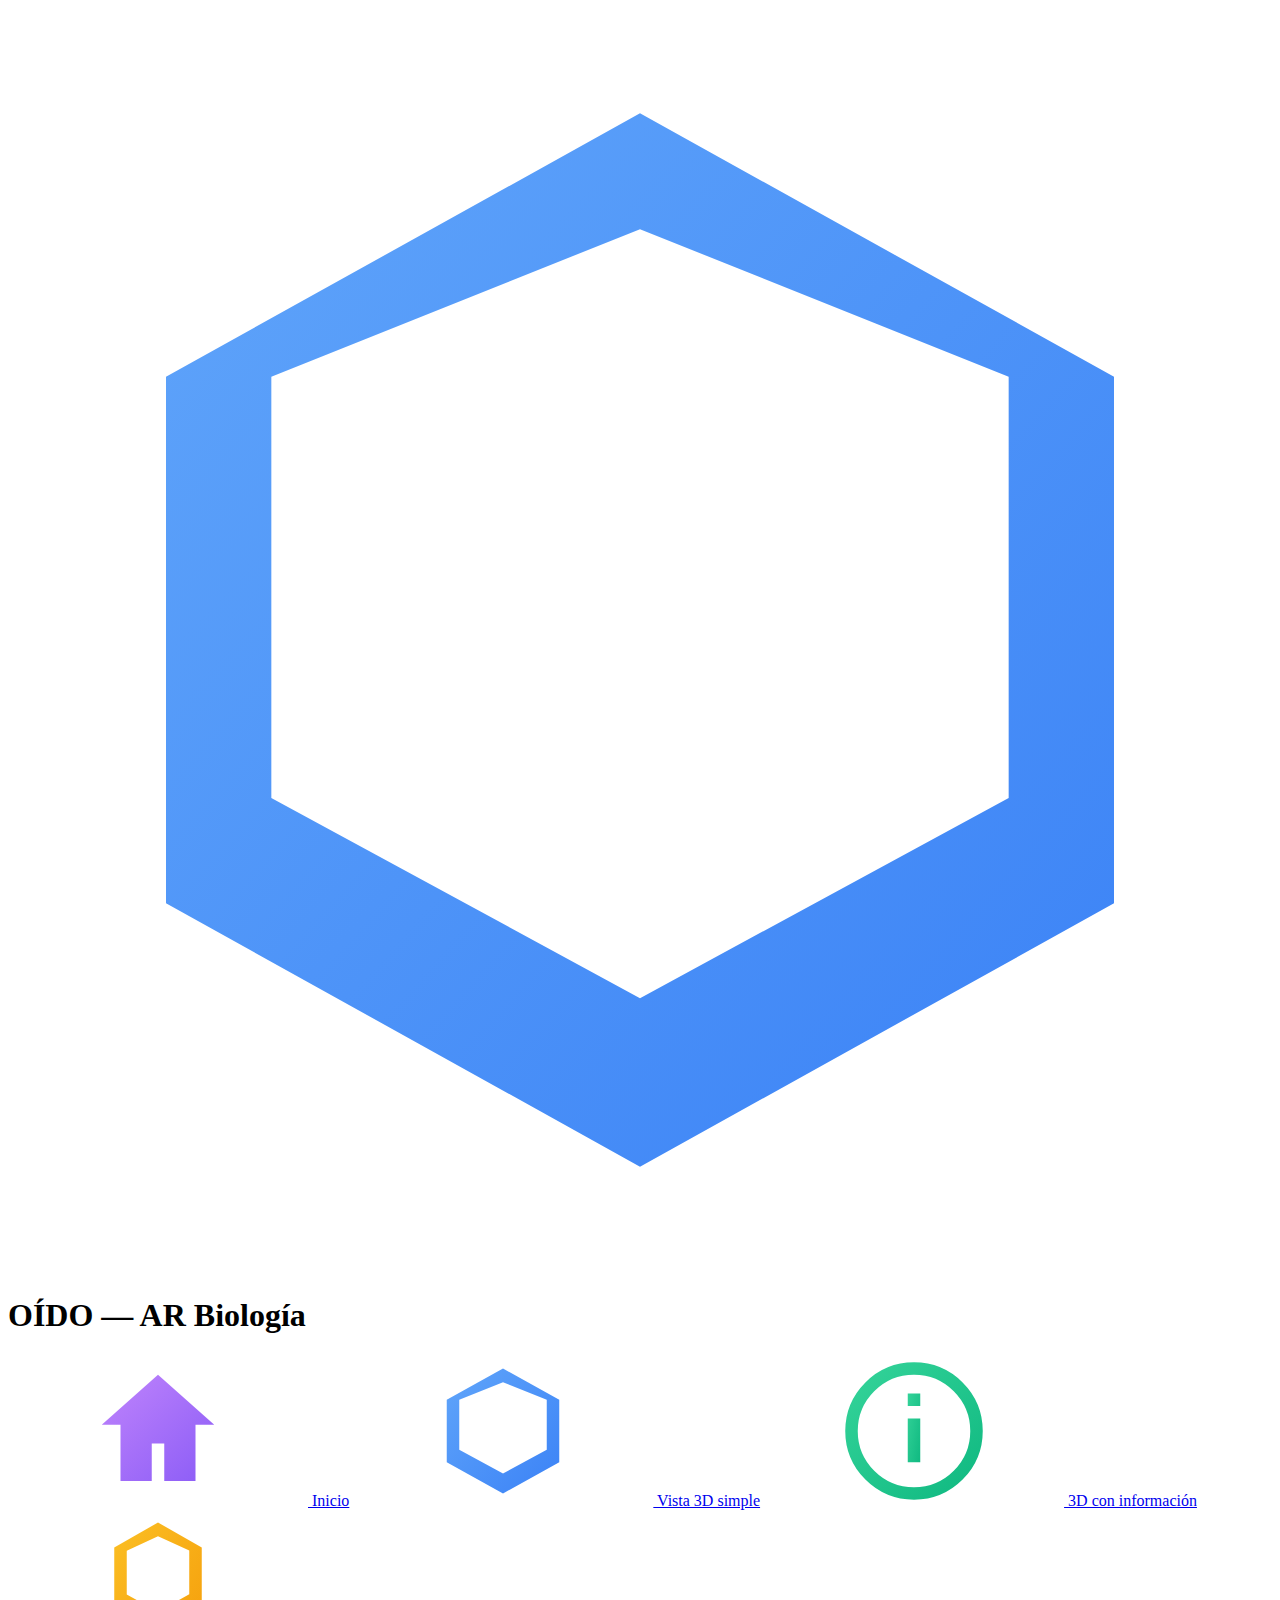
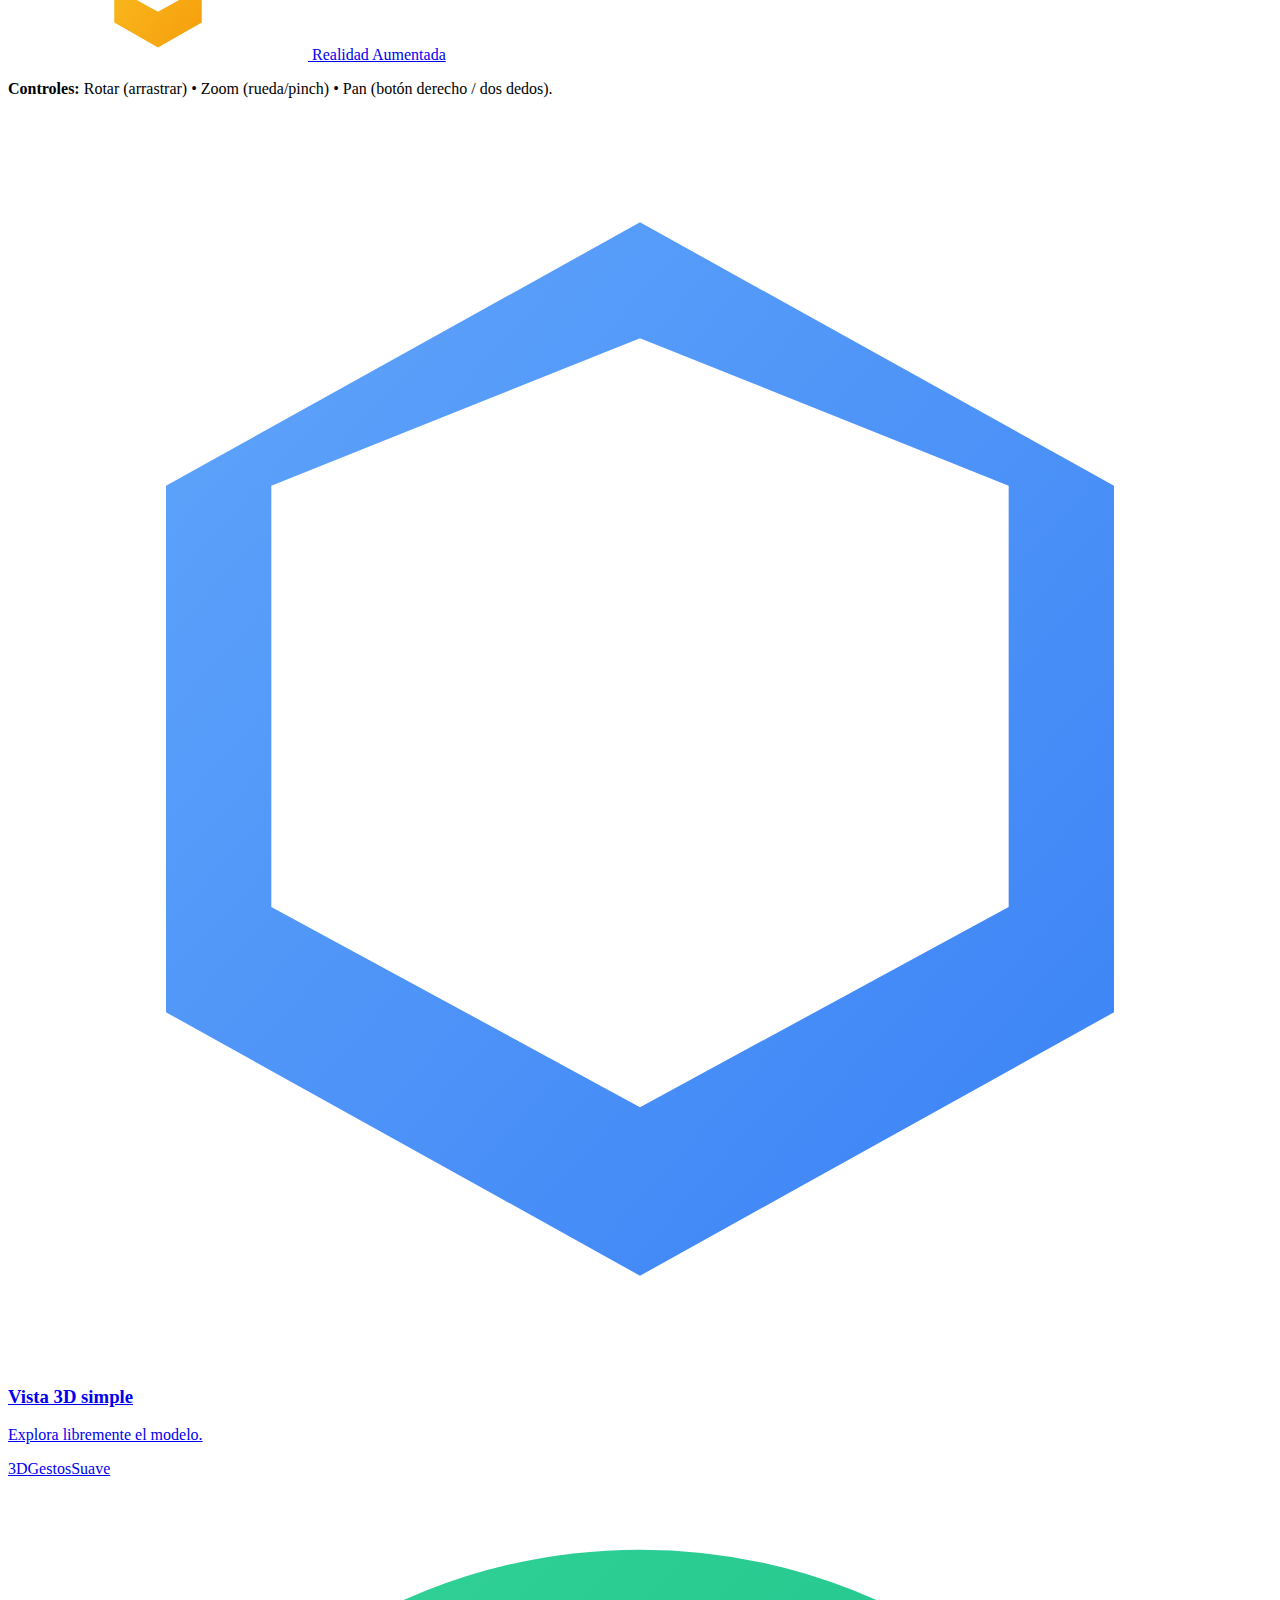
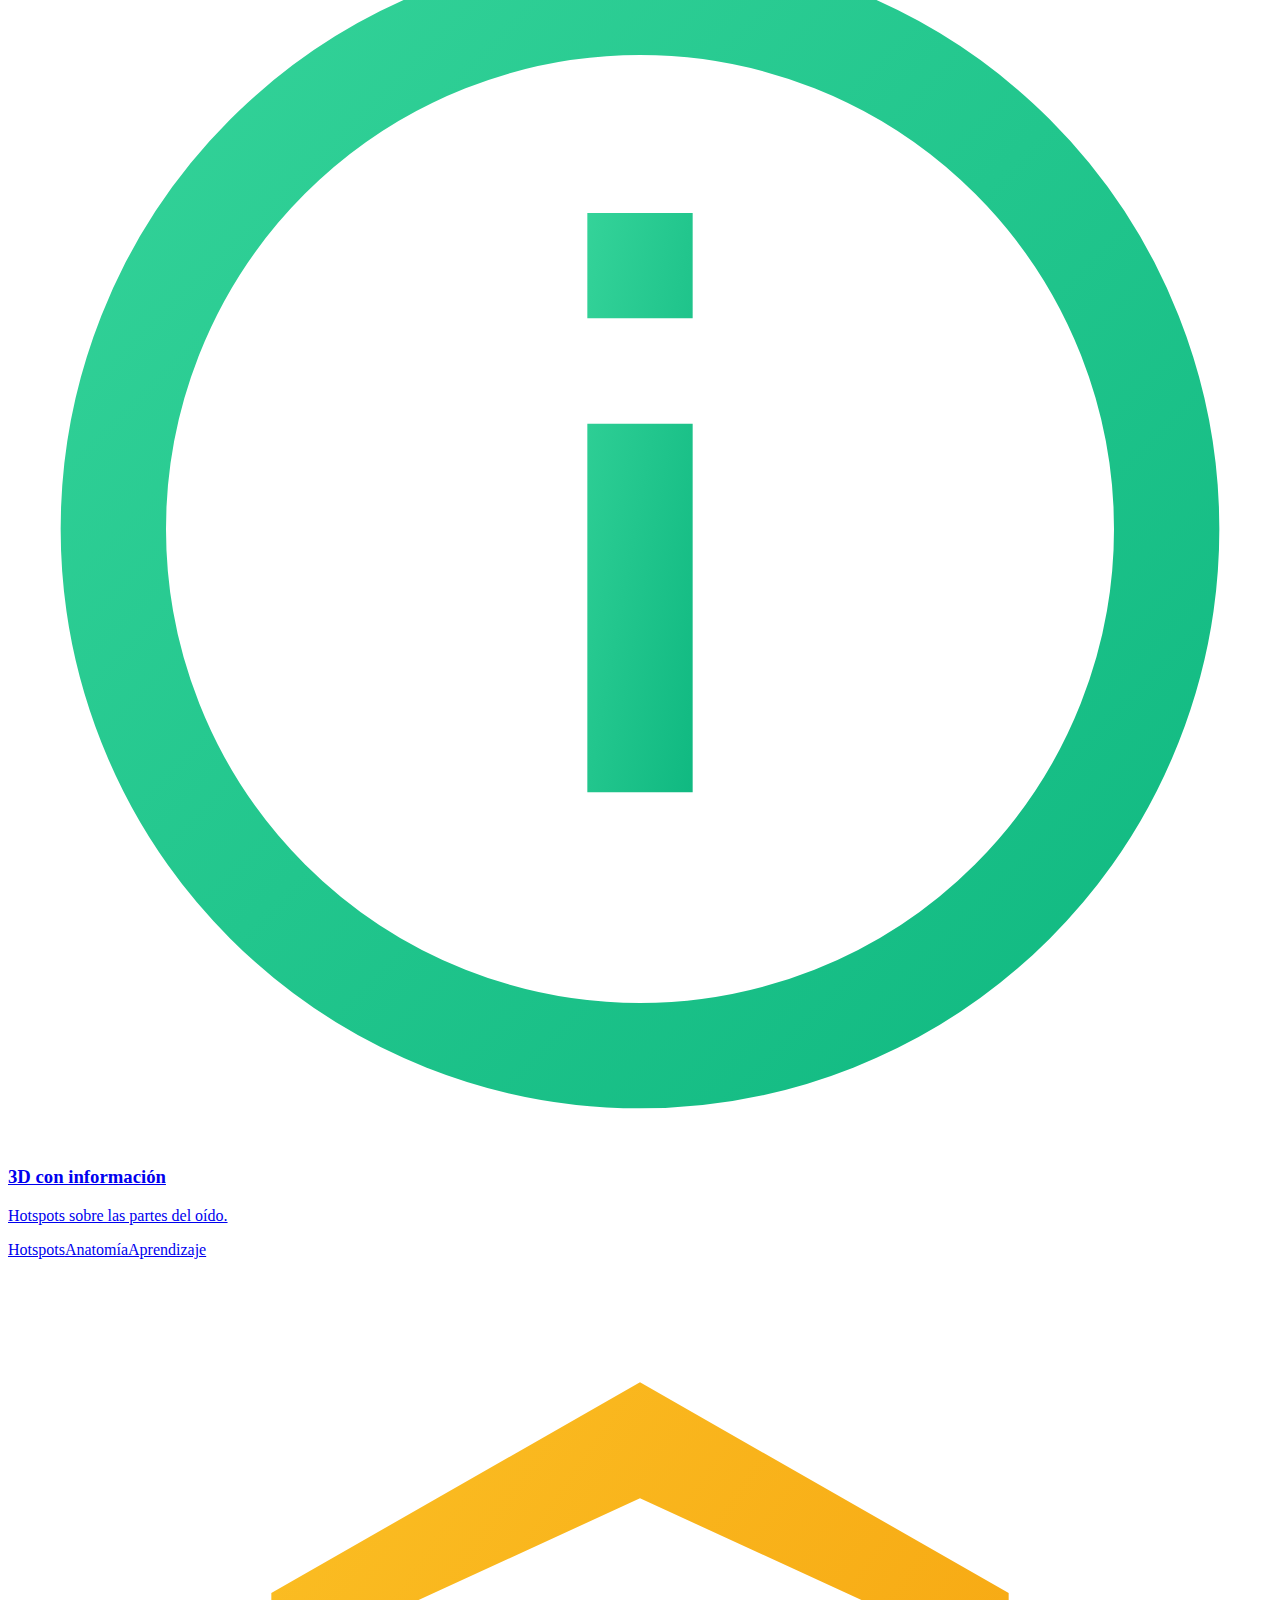
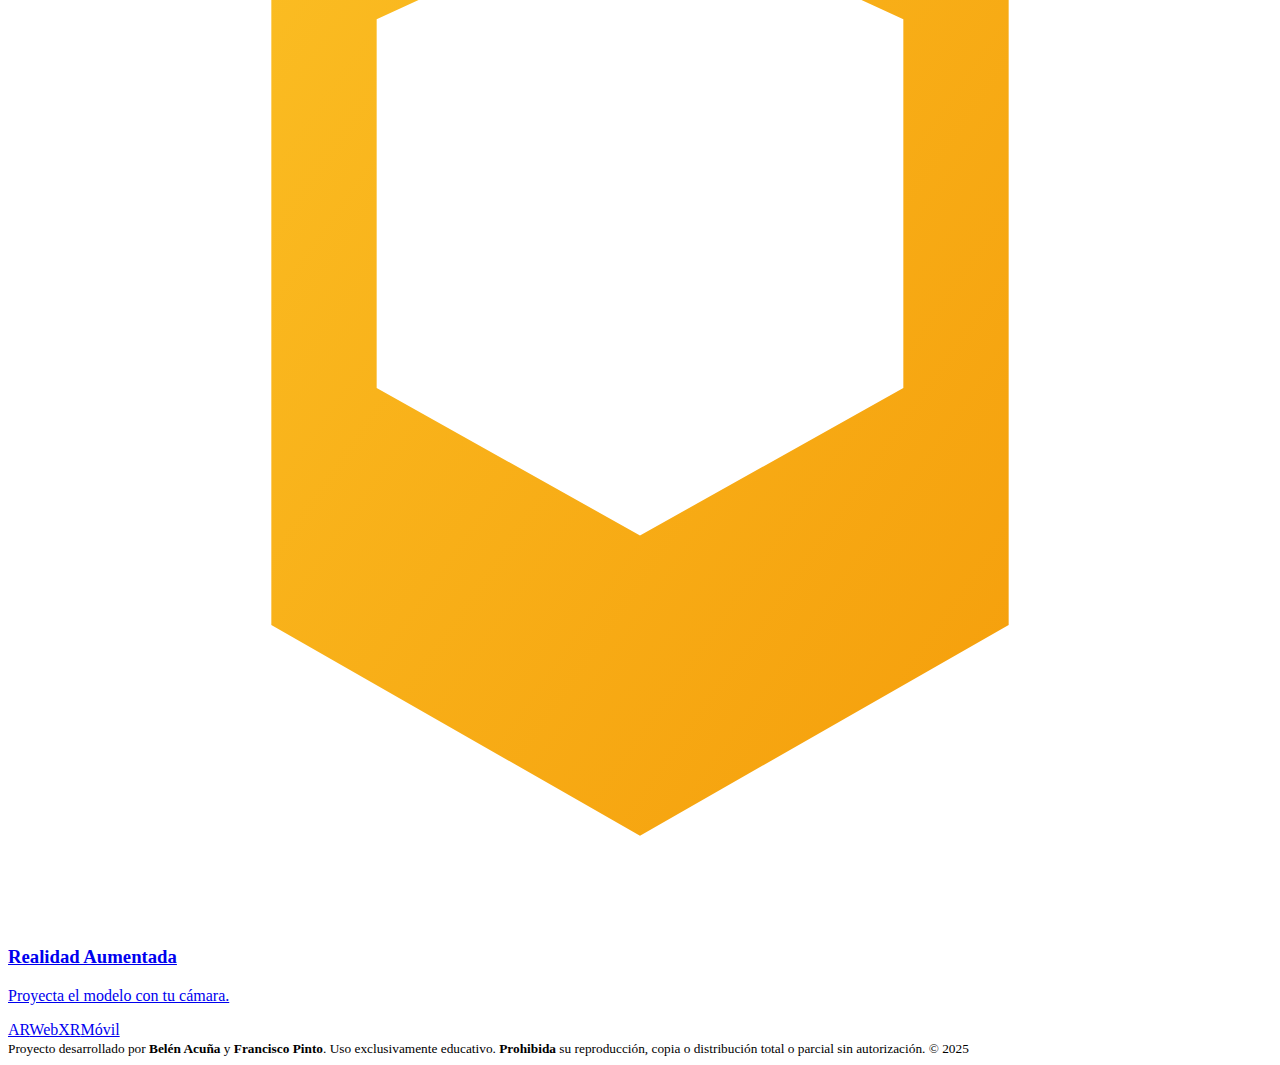
<file: index.html>
<!DOCTYPE html>
<html lang="es">
<head>
  <meta charset="utf-8"/>
  <meta name="viewport" content="width=device-width, initial-scale=1"/>
  <title>OÍDO — AR Biología</title>
  <link rel="stylesheet" href="css/styles.css"/>
</head>
<body>
  
<svg width="0" height="0" style="position:absolute">
  <defs>
    <linearGradient id="g-blue" x1="0" y1="0" x2="1" y2="1"><stop offset="0%" stop-color="#60a5fa"/><stop offset="100%" stop-color="#3b82f6"/></linearGradient>
    <linearGradient id="g-green" x1="0" y1="0" x2="1" y2="1"><stop offset="0%" stop-color="#34d399"/><stop offset="100%" stop-color="#10b981"/></linearGradient>
    <linearGradient id="g-orange" x1="0" y1="0" x2="1" y2="1"><stop offset="0%" stop-color="#fbbf24"/><stop offset="100%" stop-color="#f59e0b"/></linearGradient>
    <linearGradient id="g-purple" x1="0" y1="0" x2="1" y2="1"><stop offset="0%" stop-color="#c084fc"/><stop offset="100%" stop-color="#8b5cf6"/></linearGradient>
  </defs>
</svg>
<svg width="0" height="0" style="position:absolute">
  <symbol id="ico-home" viewBox="0 0 24 24"><path fill="url(#g-purple)" d="M12 3l9 8h-3v9h-5v-6h-2v6H6v-9H3l9-8z"/></symbol>
  <symbol id="ico-3d" viewBox="0 0 24 24"><path fill="url(#g-blue)" d="M12 2l9 5v10l-9 5-9-5V7l9-5zm0 2.2L5 7v8l7 3.8 7-3.8V7L12 4.2z"/></symbol>
  <symbol id="ico-info" viewBox="0 0 24 24"><circle cx="12" cy="12" r="10" fill="none" stroke="url(#g-green)" stroke-width="2"/><path fill="url(#g-green)" d="M11 10h2v7h-2zM11 6h2v2h-2z"/></symbol>
  <symbol id="ico-ar" viewBox="0 0 24 24"><path fill="url(#g-orange)" d="M12 2l7 4v12l-7 4-7-4V6l7-4zm0 2.2L7 6.5v7l5 2.8 5-2.8v-7L12 4.2z"/></symbol>
</svg>

  <div class="container">
    <header class="header">
      <div class="brand">
        <div class="logo"><svg viewBox="0 0 24 24"><use href="#ico-3d"></use></svg></div>
        <h1>OÍDO — AR Biología</h1>
      </div>
      
      <nav class="actions">
        <a class="btn grad-purple" href="index.html"><svg class="ico"><use href="#ico-home"/></svg> Inicio</a>
        <a class="btn grad-blue" href="scene-simple.html"><svg class="ico"><use href="#ico-3d"/></svg> Vista 3D simple</a>
        <a class="btn grad-green" href="scene-info.html"><svg class="ico"><use href="#ico-info"/></svg> 3D con información</a>
        <a class="btn grad-orange" href="ar.html"><svg class="ico"><use href="#ico-ar"/></svg> Realidad Aumentada</a>
      </nav>
    
    </header>

    <section class="card">
      <p class="legend"><strong>Controles:</strong> Rotar (arrastrar) • Zoom (rueda/pinch) • Pan (botón derecho / dos dedos).</p>
    </section>

    <section class="cards3" style="margin-top:16px">
      <a class="card link" href="scene-simple.html"><h3><span class="card-ico"><svg viewBox="0 0 24 24"><use href="#ico-3d"/></svg></span> Vista 3D simple</h3><p>Explora libremente el modelo.</p><div class="chipline"><span class="chip blue">3D</span><span class="chip purple">Gestos</span><span class="chip green">Suave</span></div></a>
      <a class="card link" href="scene-info.html"><h3><span class="card-ico"><svg viewBox="0 0 24 24"><use href="#ico-info"/></svg></span> 3D con información</h3><p>Hotspots sobre las partes del oído.</p><div class="chipline"><span class="chip green">Hotspots</span><span class="chip blue">Anatomía</span><span class="chip orange">Aprendizaje</span></div></a>
      <a class="card link" href="ar.html"><h3><span class="card-ico"><svg viewBox="0 0 24 24"><use href="#ico-ar"/></svg></span> Realidad Aumentada</h3><p>Proyecta el modelo con tu cámara.</p><div class="chipline"><span class="chip orange">AR</span><span class="chip blue">WebXR</span><span class="chip green">Móvil</span></div></a>
    </section>

    <footer class="footer">
  <small>Proyecto desarrollado por <strong>Belén Acuña</strong> y <strong>Francisco Pinto</strong>. Uso exclusivamente educativo. <strong>Prohibida</strong> su reproducción, copia o distribución total o parcial sin autorización. © 2025</small>
</footer>
  </div>
  
<script>
(function(){
  const block = (e)=>{ e.preventDefault(); e.stopPropagation(); return false; };
  document.addEventListener('contextmenu', block, {capture:true});
  document.addEventListener('keydown', function(e){
    const k = e.key.toLowerCase();
    if (k === 'f12') return block(e);
    if (e.ctrlKey && e.shiftKey && ['i','j','c'].includes(k)) return block(e);
    if (e.ctrlKey && ['u','s','p'].includes(k)) return block(e);
  }, {capture:true});
})();
</script>

</body>
</html>
</file>
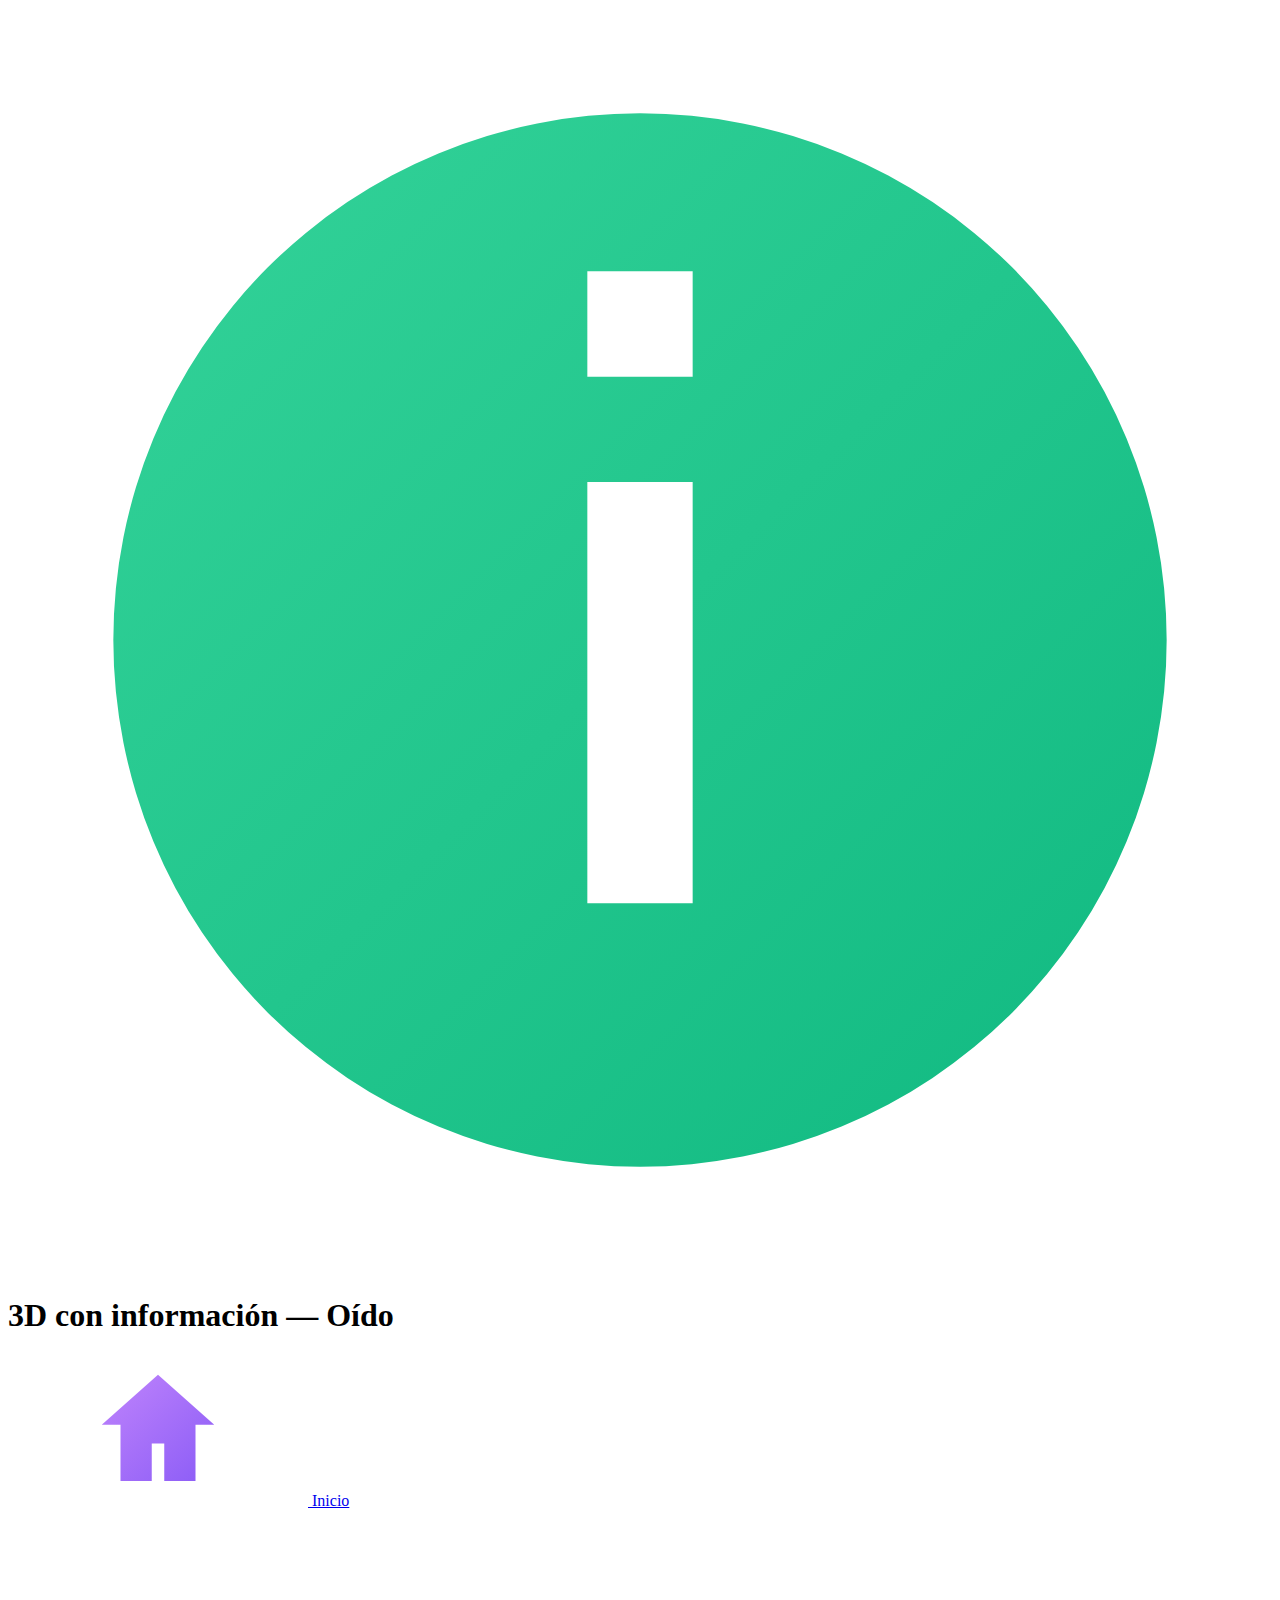
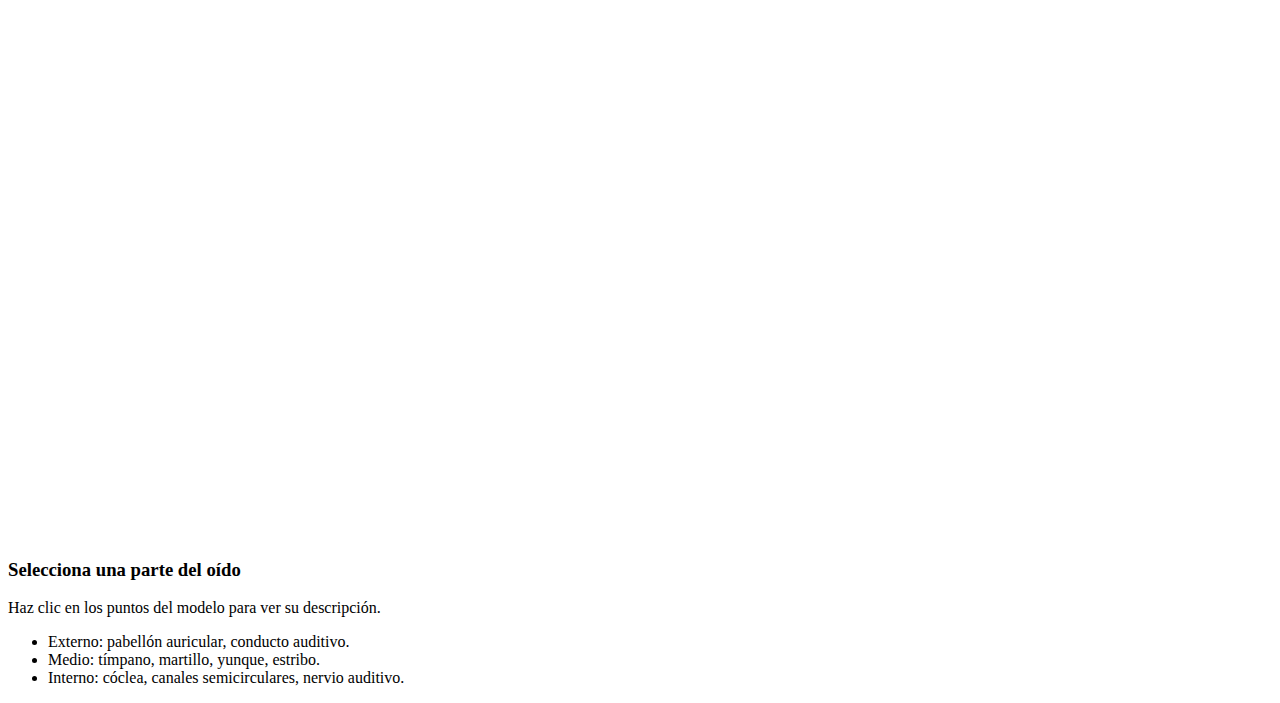
<file: scene-info.html>
<!DOCTYPE html>
<html lang="es">
<head>
  <meta charset="utf-8"/>
  <meta name="viewport" content="width=device-width, initial-scale=1"/>
  <title>3D con información — Oído</title>
  <link rel="stylesheet" href="css/styles.css"/>
  <script src="https://aframe.io/releases/1.5.0/aframe.min.js"></script>
  <script>
    AFRAME.registerComponent('hotspot', {
      schema: { label: {type:'string'}, desc: {type:'string'}, color:{type:'string', default:'#fff'} },
      init(){
        const el = this.el, d = this.data;
        const sphere = document.createElement('a-sphere');
        sphere.setAttribute('radius','0.01');
        sphere.setAttribute('color', d.color);
        sphere.setAttribute('opacity','0.9');
        el.appendChild(sphere);
        const text = document.createElement('a-entity');
        text.setAttribute('text', { value: d.label, align:'center', width: 1.4 });
        text.setAttribute('position','0 0.03 0');
        text.setAttribute('visible', false);
        el.appendChild(text);
        el.addEventListener('mouseenter', ()=> text.setAttribute('visible', true));
        el.addEventListener('mouseleave', ()=> text.setAttribute('visible', false));
        el.addEventListener('click', ()=> {
          const panel = document.querySelector('#info-panel');
          panel.querySelector('h3').textContent = d.label;
          panel.querySelector('p').textContent = d.desc;
        });
      }
    });
  </script>
</head>
<body>
  
<svg width="0" height="0" style="position:absolute">
  <defs>
    <linearGradient id="g-green" x1="0" y1="0" x2="1" y2="1"><stop offset="0%" stop-color="#34d399"/><stop offset="100%" stop-color="#10b981"/></linearGradient>
    <linearGradient id="g-blue"  x1="0" y1="0" x2="1" y2="1"><stop offset="0%" stop-color="#60a5fa"/><stop offset="100%" stop-color="#3b82f6"/></linearGradient>
    <linearGradient id="g-orange"x1="0" y1="0" x2="1" y2="1"><stop offset="0%" stop-color="#fbbf24"/><stop offset="100%" stop-color="#f59e0b"/></linearGradient>
    <linearGradient id="g-purple"x1="0" y1="0" x2="1" y2="1"><stop offset="0%" stop-color="#c084fc"/><stop offset="100%" stop-color="#8b5cf6"/></linearGradient>
  </defs>
</svg>
<svg width="0" height="0" style="position:absolute">
  <symbol id="ico-3d" viewBox="0 0 24 24"><path fill="url(#g-blue)" d="M12 2l9 5v10l-9 5-9-5V7l9-5zm0 2.2L5 7v8l7 3.8 7-3.8V7l-7-2.8z"/></symbol>
  <symbol id="ico-info" viewBox="0 0 24 24"><path fill="url(#g-green)" d="M11 9h2v8h-2zM11 5h2v2h-2zM12 2a10 10 0 100 20 10 10 0 000-20z"/></symbol>
  <symbol id="ico-ar" viewBox="0 0 24 24"><path fill="url(#g-orange)" d="M12 2l7 4v12l-7 4-7-4V6l7-4zm0 2.2L7 6.5v7l5 2.8 5-2.8v-7L12 4.2z"/></symbol>
  <symbol id="ico-home" viewBox="0 0 24 24"><path fill="url(#g-purple)" d="M12 3l9 8h-3v9h-5v-6h-2v6H6v-9H3l9-8z"/></symbol>
</svg>

  <div class="container">
    <header class="header">
      <div class="brand"><div class="logo"><svg viewBox="0 0 24 24"><use href="#ico-info"></use></svg></div><h1>3D con información — Oído</h1></div>
      <nav class="actions"><a class="btn" href="index.html"><svg class="ico"><use href="#ico-home"/></svg> Inicio</a></nav>
    </header>

    <div class="row">
      <section class="card" style="flex:1; padding:0; overflow:hidden">
        <div style="height:70vh;min-height:420px">
          <a-scene renderer="antialias:true">
            <a-assets>
              <a-asset-item id="mdl" src="OIDO-3D-main/assets/models/oido.glb"></a-asset-item>
            </a-assets>
            <a-entity position="0 1.6 0">
              <a-entity gltf-model="#mdl" position="0 1.5 -1.5" rotation="0 40 0"></a-entity>
              <!-- Hotspots (ajusta posiciones según tu modelo) -->
              <a-entity hotspot="label: Pabellón auricular; desc: Parte externa que capta el sonido.; color: #60a5fa" position="-0.05 1.6 -1.2"></a-entity>
              <a-entity hotspot="label: Tímpano; desc: Membrana que vibra con las ondas sonoras.; color: #f59e0b" position="0 1.5 -1.1"></a-entity>
              <a-entity hotspot="label: Cadena osicular; desc: Martillo, yunque y estribo amplifican la vibración.; color: #34d399" position="0.05 1.52 -1.1"></a-entity>
              <a-entity hotspot="label: Cóclea; desc: Transforma vibraciones en impulsos nerviosos.; color: #c084fc" position="0.12 1.48 -1.2"></a-entity>
              <a-entity hotspot="label: Canales semicirculares; desc: Órganos del equilibrio.; color: #a78bfa" position="0.16 1.54 -1.22"></a-entity>
              <a-entity hotspot="label: Trompa de Eustaquio; desc: Regula la presión del oído medio.; color: #fbbf24" position="-0.02 1.46 -1.08"></a-entity>
            </a-entity>
            <a-entity position="0 1.6 0"><a-camera wasd-controls-enabled="false"><a-entity cursor="rayOrigin: mouse"></a-entity></a-camera></a-entity>
            <a-entity light="type: ambient; intensity: 0.9"></a-entity>
            <a-entity light="type: directional; intensity: 0.6" position="0 1 -1"></a-entity>
            <a-sky color="#0b1020"></a-sky>
          </a-scene>
        </div>
      </section>

      <aside class="sidebar">
        <section id="info-panel" class="card info">
          <h3>Selecciona una parte del oído</h3>
          <p>Haz clic en los puntos del modelo para ver su descripción.</p>
          <ul class="clean">
            <li>Externo: pabellón auricular, conducto auditivo.</li>
            <li>Medio: tímpano, martillo, yunque, estribo.</li>
            <li>Interno: cóclea, canales semicirculares, nervio auditivo.</li>
          </ul>
        </section>
      </aside>
    </div>
  </div>
</body>
</html>
</file>
<file: css/styles.css>
/* placeholder */
</file>
